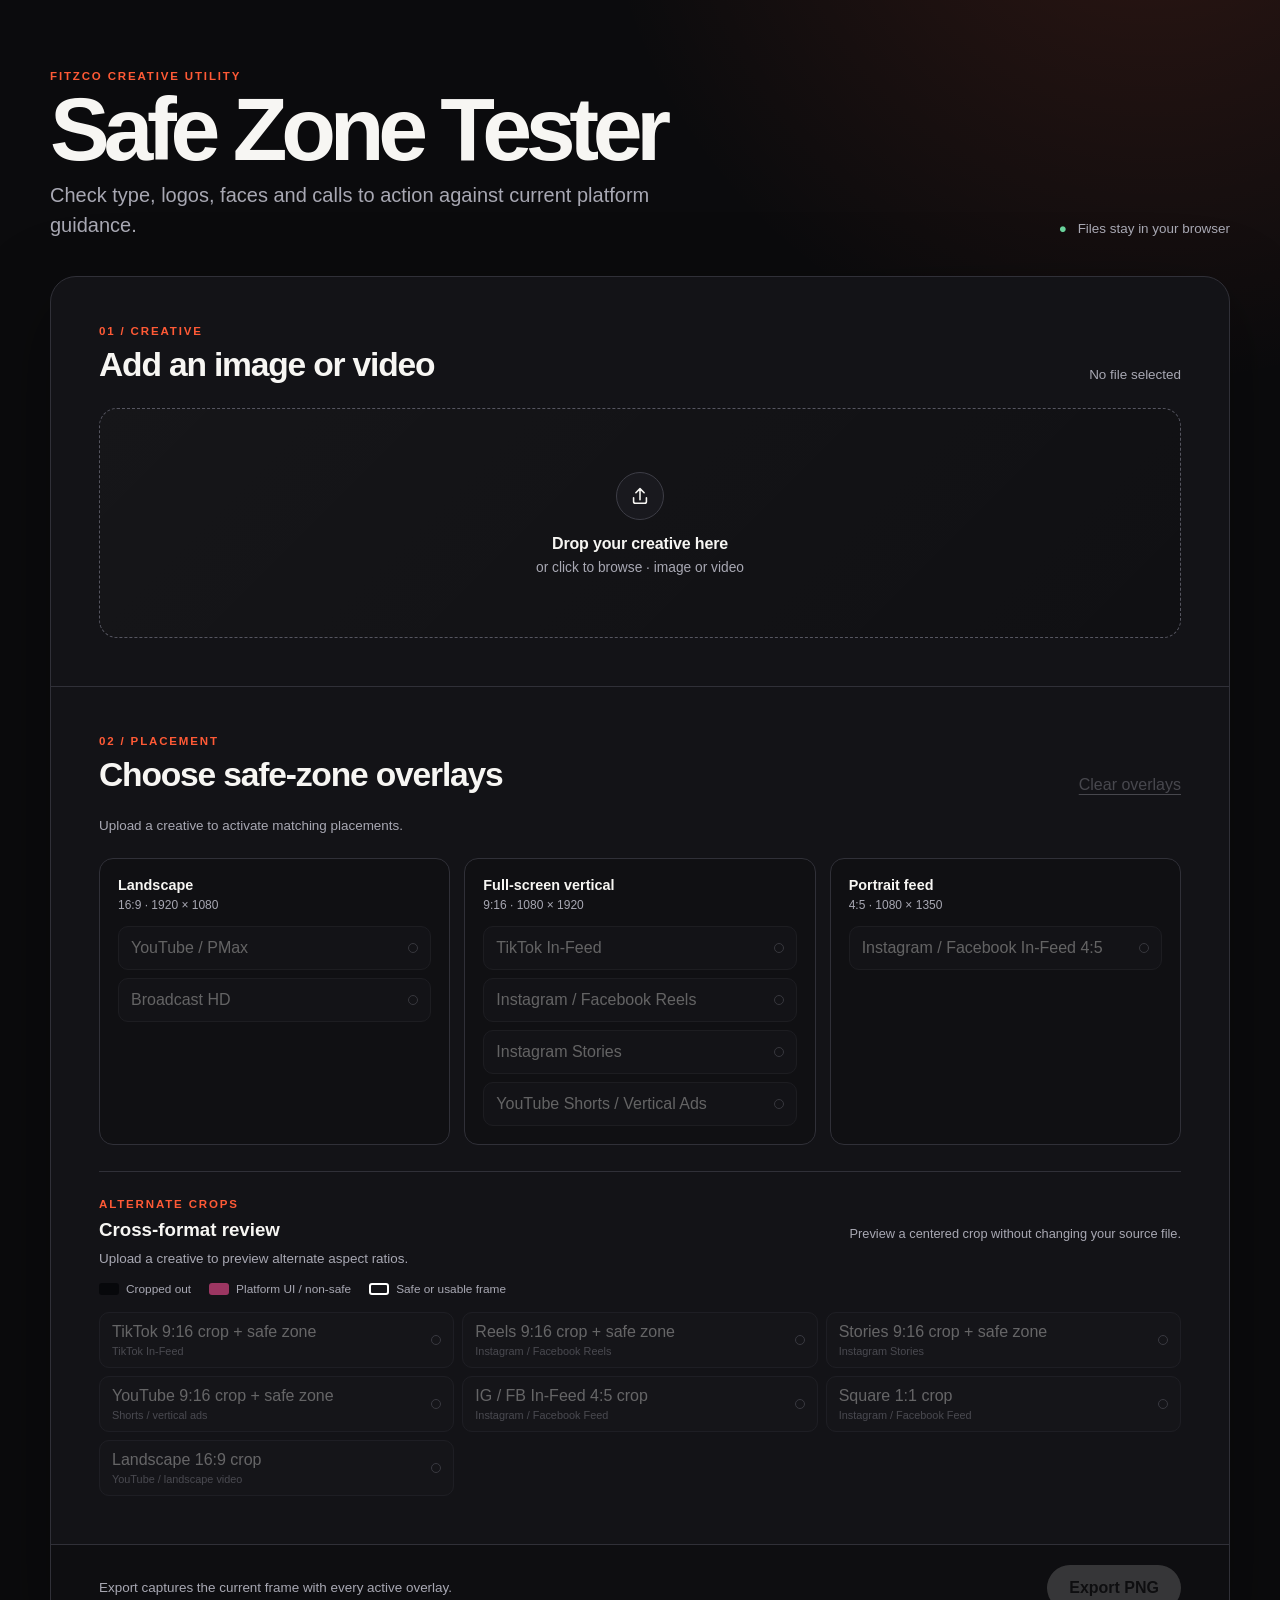
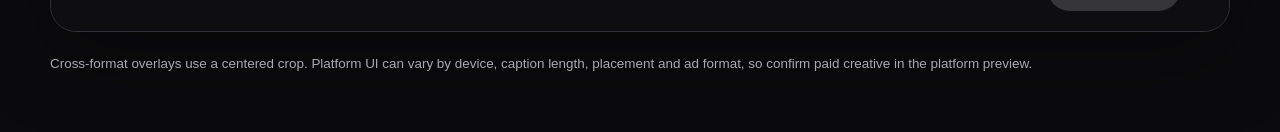
<file: index.html>
<!doctype html>
<html lang="en">
<head>
  <meta charset="utf-8">
  <meta name="viewport" content="width=device-width, initial-scale=1">
  <meta name="description" content="Preview image and video creative against current official platform safe zones.">
  <title>Safe Zone Tester</title>
  <link rel="stylesheet" href="styles.css">
</head>
<body>
  <header class="site-header">
    <div class="header-copy">
      <p class="eyebrow">Fitzco creative utility</p>
      <h1>Safe Zone Tester</h1>
      <p class="lede">Check type, logos, faces and calls to action against current platform guidance.</p>
    </div>
    <p class="privacy-note"><span aria-hidden="true">●</span> Files stay in your browser</p>
  </header>

  <main class="app-shell">
    <section class="workspace" aria-labelledby="upload-heading">
      <div class="section-heading">
        <div>
          <p class="step-label">01 / Creative</p>
          <h2 id="upload-heading">Add an image or video</h2>
        </div>
        <p id="asset-meta" class="asset-meta" aria-live="polite">No file selected</p>
      </div>

      <input id="file-input" class="visually-hidden" type="file" accept="image/*,video/*">
      <button id="drop-zone" class="drop-zone" type="button">
        <span class="upload-icon" aria-hidden="true">
          <svg viewBox="0 0 24 24" role="presentation">
            <path d="M12 16V4m0 0L7.5 8.5M12 4l4.5 4.5M5 14v4a2 2 0 0 0 2 2h10a2 2 0 0 0 2-2v-4"/>
          </svg>
        </span>
        <span class="drop-title">Drop your creative here</span>
        <span class="drop-subtitle">or click to browse · image or video</span>
      </button>

      <div id="preview-wrap" class="preview-wrap" hidden>
        <div id="preview-container" class="preview-container">
          <img id="preview-image" class="preview-media" alt="Uploaded creative preview" hidden>
          <video id="preview-video" class="preview-media" playsinline loop hidden></video>
          <div id="overlay-container" aria-hidden="true"></div>
        </div>

        <div id="custom-controls" class="video-controls" hidden>
          <button id="play-pause-btn" class="icon-button" type="button" aria-label="Play video">
            <span aria-hidden="true">▶</span>
          </button>
          <input id="seek-bar" type="range" min="0" max="100" value="0" aria-label="Video position">
          <span id="time-display">0:00 / 0:00</span>
        </div>
      </div>
    </section>

    <section class="placements" aria-labelledby="placements-heading">
      <div class="section-heading">
        <div>
          <p class="step-label">02 / Placement</p>
          <h2 id="placements-heading">Choose safe-zone overlays</h2>
        </div>
        <button id="clear-btn" class="text-button" type="button" disabled>Clear overlays</button>
      </div>

      <p id="placement-status" class="placement-status" aria-live="polite">
        Upload a creative to activate matching placements.
      </p>
      <div id="placement-groups" class="placement-groups"></div>

      <section class="cross-format-review" aria-labelledby="cross-format-heading">
        <div class="cross-format-heading-row">
          <div>
            <p class="step-label">Alternate crops</p>
            <h3 id="cross-format-heading">Cross-format review</h3>
          </div>
          <p>Preview a centered crop without changing your source file.</p>
        </div>
        <p id="cross-format-status" class="placement-status" aria-live="polite">
          Upload a creative to preview alternate aspect ratios.
        </p>
        <div class="overlay-legend" aria-label="Overlay legend">
          <span><i class="legend-swatch cropped-swatch" aria-hidden="true"></i>Cropped out</span>
          <span><i class="legend-swatch exclusion-swatch" aria-hidden="true"></i>Platform UI / non-safe</span>
          <span><i class="legend-swatch safe-swatch" aria-hidden="true"></i>Safe or usable frame</span>
        </div>
        <div id="cross-format-controls" class="cross-format-controls"></div>
      </section>
    </section>

    <section id="platform-preview-panel" class="platform-preview-panel" aria-labelledby="platform-preview-heading" hidden>
      <div class="section-heading platform-preview-heading-row">
        <div>
          <p class="step-label">03 / Context</p>
          <h2 id="platform-preview-heading">See it on-platform</h2>
        </div>
        <p>Representative placement UI · one preview at a time</p>
      </div>

      <p class="placement-status">These mockups show the centered crop and typical interface together. Exact controls can vary by device, account, caption length and campaign setup.</p>
      <div class="platform-preview-layout">
        <div id="platform-preview-controls" class="platform-preview-controls" role="list" aria-label="Platform preview choices"></div>
        <div class="device-preview-column">
          <div class="context-toolbar">
            <span id="context-preview-label">Simulated placement</span>
            <label><input id="context-guide-toggle" type="checkbox"> Show safe area</label>
          </div>
          <div class="device-shell">
            <canvas id="platform-preview-canvas" width="1080" height="2160" aria-label="Simulated on-platform preview"></canvas>
            <button id="context-canvas-play-btn" class="canvas-play-button" type="button" aria-label="Play video" hidden>
              <span aria-hidden="true">▶</span>
            </button>
          </div>
          <div id="context-video-controls" class="video-controls context-video-controls" hidden>
            <button id="context-play-pause-btn" class="icon-button" type="button" aria-label="Play video">
              <span aria-hidden="true">▶</span>
            </button>
            <input id="context-seek-bar" type="range" min="0" max="100" value="0" aria-label="On-platform video position">
            <span id="context-time-display">0:00 / 0:00</span>
          </div>
          <div class="context-preview-notes">
            <p id="context-preview-note"></p>
            <button id="export-context-btn" class="text-button" type="button">Export this preview</button>
          </div>
        </div>
      </div>
    </section>

    <section id="guidance-panel" class="guidance-panel" aria-labelledby="guidance-heading" hidden>
      <div class="section-heading guidance-heading-row">
        <div>
          <p class="step-label">04 / Guidance</p>
          <h2 id="guidance-heading">Selected overlay details</h2>
        </div>
        <p>First-party sources checked October 8, 2026</p>
      </div>
      <div id="guidance-list" class="guidance-list"></div>
    </section>

    <div class="action-bar">
      <p>Export captures the current frame with every active overlay.</p>
      <button id="export-btn" class="primary-button" type="button" disabled>Export PNG</button>
    </div>
  </main>

  <footer>
    <p>Cross-format overlays use a centered crop. Platform UI can vary by device, caption length, placement and ad format, so confirm paid creative in the platform preview.</p>
  </footer>

  <script src="app.js"></script>
</body>
</html>
</file>
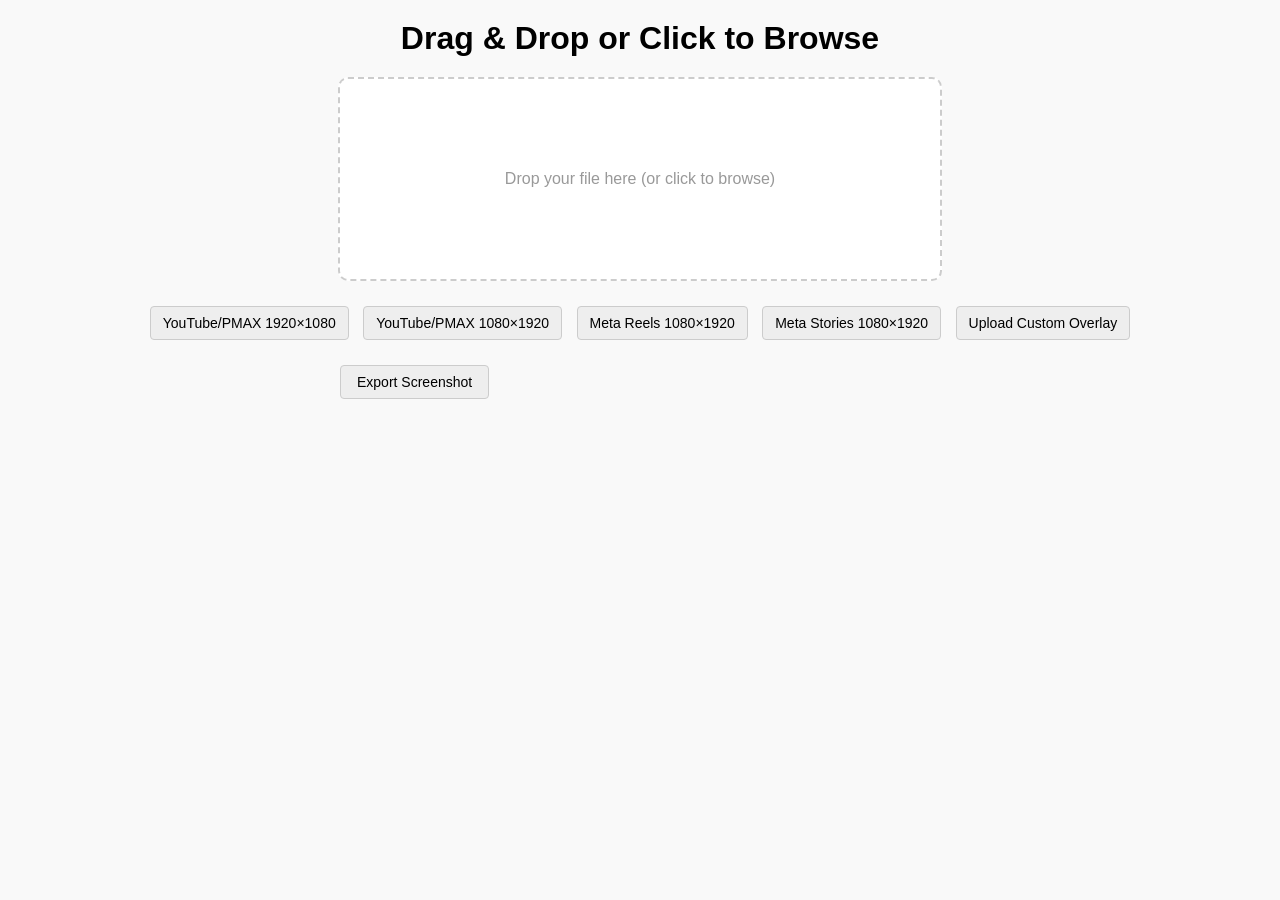
<file: overlay tester.html>
<!DOCTYPE html>
<html lang="en">
<head>
  <meta charset="UTF-8">
  <title>Overlay Tester with Custom Overlay & Screenshot</title>
  <style>
    body {
      font-family: Arial, sans-serif;
      margin: 0; 
      padding: 0;
      background: #f9f9f9;
    }
    h1 {
      text-align: center;
      margin: 20px;
    }

    /* Drop Zone */
    #drop-zone {
      width: 600px;
      height: 200px;
      margin: 20px auto;
      border: 2px dashed #ccc;
      border-radius: 10px;
      text-align: center;
      line-height: 200px;
      color: #999;
      background-color: #fff;
      cursor: pointer;
      transition: border-color 0.2s ease;
    }
    #drop-zone.hover {
      border-color: #666;
    }

    /* Preview Container */
    #preview-container {
      position: relative;
      width: 600px;
      margin: 0 auto 20px auto; 
      background: #ddd;
    }
    #preview-image,
    #preview-video {
      display: none;
      max-width: 100%;
      height: auto; /* keep aspect ratio */
    }

    /* Container for multiple stacked overlays */
    #overlay-container {
      position: absolute;
      top: 0;
      left: 0;
      width: 100%;
      height: 100%;
      pointer-events: none; /* let clicks pass through to video */
    }
    .overlay-img {
      position: absolute;
      top: 0;
      left: 0;
      width: 100%;
      height: 100%;
    }

    /* Custom Video Controls (below the video) */
    #custom-controls {
      width: 600px;
      margin: 10px auto;
      text-align: center;
      display: none; /* hidden unless we have a video */
      font-size: 14px;
    }
    #playPauseBtn {
      padding: 6px 16px;
      cursor: pointer;
      margin: 0 5px;
    }
    #seekBar {
      width: 300px;
      margin: 0 10px;
      cursor: pointer;
      vertical-align: middle;
    }
    #timeDisplay {
      display: inline-block;
      min-width: 60px;
      text-align: right;
    }

    /* Overlay & screenshot buttons */
    .buttons-container {
      text-align: center;
      margin: 20px;
    }
    .overlay-btn {
      margin: 5px;
      padding: 8px 12px;
      cursor: pointer;
      font-size: 14px;
      background-color: #eee;
      border: 1px solid #ccc;
      border-radius: 4px;
    }
    /* Darkened style when active (overlay toggled on) */
    .overlay-btn.active {
      background-color: #666;
      color: #fff;
      border-color: #333;
    }

    /* The bottom row for screenshot or other actions, aligned left under the container */
    #bottom-row {
      width: 600px;
      margin: 0 auto 40px auto;
      text-align: left;
    }
    #exportBtn {
      padding: 8px 16px;
      font-size: 14px;
      cursor: pointer;
      background-color: #eee;
      border: 1px solid #ccc;
      border-radius: 4px;
    }
  </style>
</head>
<body>
  <h1>Drag & Drop or Click to Browse</h1>

  <!-- Hidden file input for main image/video -->
  <input
    type="file"
    id="file-input"
    accept="image/*,video/*"
    style="display:none;"
  >

  <!-- Hidden file input for custom overlay -->
  <input
    type="file"
    id="custom-overlay-input"
    accept="image/*"
    style="display:none;"
  >

  <div id="drop-zone">Drop your file here (or click to browse)</div>

  <!-- Preview Container (image or video + overlays) -->
  <div id="preview-container">
    <img id="preview-image" alt="Preview Image">
    <video id="preview-video"></video>
    <div id="overlay-container"></div>
  </div>

  <!-- Custom Video Controls BELOW the video -->
  <div id="custom-controls">
    <button id="playPauseBtn">Play</button>
    <input type="range" id="seekBar" min="0" max="100" value="0">
    <span id="timeDisplay">0:00 / 0:00</span>
  </div>

  <!-- Overlay Buttons -->
  <div class="buttons-container">
    <button class="overlay-btn" data-overlay="youtube_pmax_1920x1080.png">
      YouTube/PMAX 1920×1080
    </button>
    <button class="overlay-btn" data-overlay="youtube_pmax_1080x1920.png">
      YouTube/PMAX 1080×1920
    </button>
    <button class="overlay-btn" data-overlay="meta_reels_1080x1920.png">
      Meta Reels 1080×1920
    </button>
    <button class="overlay-btn" data-overlay="meta_stories_1080x1920.png">
      Meta Stories 1080×1920
    </button>

    <!-- Custom Overlay Button -->
    <button class="overlay-btn" id="customOverlayBtn" data-overlay="">
      Upload Custom Overlay
    </button>
  </div>

  <!-- Bottom row for screenshot button, aligned left -->
  <div id="bottom-row">
    <button id="exportBtn">Export Screenshot</button>
  </div>

  <script>
    const dropZone         = document.getElementById('drop-zone');
    const fileInput        = document.getElementById('file-input');
    const customOverlayInput = document.getElementById('custom-overlay-input');
    const previewImage     = document.getElementById('preview-image');
    const previewVideo     = document.getElementById('preview-video');
    const overlayContainer = document.getElementById('overlay-container');

    const customControls   = document.getElementById('custom-controls');
    const playPauseBtn     = document.getElementById('playPauseBtn');
    const seekBar          = document.getElementById('seekBar');
    const timeDisplay      = document.getElementById('timeDisplay');
    const exportBtn        = document.getElementById('exportBtn');

    const customOverlayBtn = document.getElementById('customOverlayBtn');

    // === CLICK TO BROWSE (main file) ===
    dropZone.addEventListener('click', () => {
      fileInput.click();
    });
    fileInput.addEventListener('change', () => {
      const file = fileInput.files[0];
      if (file) handleFile(file);
    });

    // === DRAG & DROP ===
    dropZone.addEventListener('dragover', (e) => {
      e.preventDefault();
      e.stopPropagation();
      dropZone.classList.add('hover');
    });
    dropZone.addEventListener('dragleave', (e) => {
      e.preventDefault();
      e.stopPropagation();
      dropZone.classList.remove('hover');
    });
    dropZone.addEventListener('drop', (e) => {
      e.preventDefault();
      e.stopPropagation();
      dropZone.classList.remove('hover');
      const file = e.dataTransfer.files[0];
      if (!file) return;
      handleFile(file);
    });

    // === HANDLE FILE (image or video) ===
    function handleFile(file) {
      const fileURL = URL.createObjectURL(file);

      // If it's an image
      if (file.type.startsWith('image/')) {
        previewImage.src = fileURL;
        previewImage.style.display = 'block';

        // Hide video & controls
        previewVideo.src = '';
        previewVideo.style.display = 'none';
        customControls.style.display = 'none';

      // If it's a video
      } else if (file.type.startsWith('video/')) {
        previewVideo.src = fileURL;
        previewVideo.style.display = 'block';
        customControls.style.display = 'block';

        // Hide image
        previewImage.src = '';
        previewImage.style.display = 'none';

        setupCustomVideo(previewVideo);
      } else {
        alert('Unsupported file type! Please drop an image or video file.');
      }
    }

    // === CUSTOM VIDEO CONTROLS ===
    function setupCustomVideo(videoEl) {
      videoEl.pause();
      videoEl.currentTime = 0;
      playPauseBtn.textContent = 'Play';
      seekBar.value = 0;
      timeDisplay.textContent = '0:00 / 0:00';

      // Click video to toggle
      videoEl.onclick = () => {
        togglePlayPause(videoEl);
      };

      // Play/Pause button
      playPauseBtn.onclick = () => {
        togglePlayPause(videoEl);
      };

      // Update duration after metadata loads
      videoEl.addEventListener('loadedmetadata', () => {
        updateTimeDisplay(videoEl);
      });

      // Update seek/time as it plays
      videoEl.addEventListener('timeupdate', () => {
        updateTimeDisplay(videoEl);
      });

      // Seek bar input
      seekBar.addEventListener('input', () => {
        const pct = parseFloat(seekBar.value) / 100;
        videoEl.currentTime = pct * videoEl.duration;
      });
    }

    function togglePlayPause(videoEl) {
      if (videoEl.paused) {
        videoEl.play();
        playPauseBtn.textContent = 'Pause';
      } else {
        videoEl.pause();
        playPauseBtn.textContent = 'Play';
      }
    }

    function updateTimeDisplay(videoEl) {
      if (isNaN(videoEl.duration)) return;
      const cur = formatTime(videoEl.currentTime);
      const dur = formatTime(videoEl.duration);
      timeDisplay.textContent = `${cur} / ${dur}`;
      const pct = (videoEl.currentTime / videoEl.duration) * 100;
      seekBar.value = pct;
    }

    function formatTime(sec) {
      if (!sec || sec < 0) sec = 0;
      const h = Math.floor(sec / 3600);
      const m = Math.floor((sec % 3600) / 60);
      const s = Math.floor(sec % 60);
      if (h > 0) {
        return `${h}:${m.toString().padStart(2, '0')}:${s.toString().padStart(2, '0')}`;
      } else {
        return `${m}:${s.toString().padStart(2, '0')}`;
      }
    }

    // === MULTIPLE OVERLAYS: Toggle on/off per button ===
    const overlayButtons = document.querySelectorAll('.overlay-btn');
    overlayButtons.forEach(btn => {
      // If it's not the custom overlay button, we wire up toggle directly
      if (btn !== customOverlayBtn) {
        btn.addEventListener('click', () => {
          toggleOverlay(btn);
        });
      }
    });

    function toggleOverlay(button) {
      const overlayFile = button.getAttribute('data-overlay');
      // Build an ID so we can remove the overlay if it's toggled off
      const overlayId = 'overlay-' + overlayFile.replace(/[^\w-]/g, '_');

      let existing = document.getElementById(overlayId);
      if (!existing) {
        // Create new overlay
        const newOverlayImg = document.createElement('img');
        newOverlayImg.src = overlayFile;
        newOverlayImg.id = overlayId;
        newOverlayImg.classList.add('overlay-img');
        overlayContainer.appendChild(newOverlayImg);

        button.classList.add('active');
      } else {
        // Remove overlay
        existing.remove();
        button.classList.remove('active');
      }
    }

    // === CUSTOM OVERLAY BUTTON: picks a file, toggles on/off like the others ===
    customOverlayBtn.addEventListener('click', () => {
      // If we haven't chosen a file yet, open the file picker
      const currentOverlay = customOverlayBtn.getAttribute('data-overlay');
      if (!currentOverlay) {
        customOverlayInput.click();
      } else {
        // There's already a file. We toggle it on/off just like others
        toggleOverlay(customOverlayBtn);
      }
    });

    // Once user picks a custom file
    customOverlayInput.addEventListener('change', () => {
      const customFile = customOverlayInput.files[0];
      if (!customFile) return;

      // If the button was already "active," remove old overlay first
      if (customOverlayBtn.classList.contains('active')) {
        toggleOverlay(customOverlayBtn); // remove old overlay
      }

      const fileURL = URL.createObjectURL(customFile);
      // Set button data-overlay to the new file
      customOverlayBtn.setAttribute('data-overlay', fileURL);
      // Rename the button to the file's name
      customOverlayBtn.textContent = customFile.name;

      // Toggle it ON
      toggleOverlay(customOverlayBtn);
    });

    // === EXPORT SCREENSHOT BUTTON ===
    exportBtn.addEventListener('click', exportScreenshot);

    function exportScreenshot() {
      const container = document.getElementById('preview-container');
      const width = container.offsetWidth;
      const height = container.offsetHeight;

      const canvas = document.createElement('canvas');
      canvas.width = width;
      canvas.height = height;
      const ctx = canvas.getContext('2d');

      // Draw the image or current video frame
      if (previewVideo.style.display !== 'none') {
        // If video is visible, draw current frame
        ctx.drawImage(previewVideo, 0, 0, width, height);
      } else if (previewImage.style.display !== 'none') {
        // If image is visible
        ctx.drawImage(previewImage, 0, 0, width, height);
      }

      // Draw all overlays
      const overlays = document.querySelectorAll('#overlay-container .overlay-img');
      overlays.forEach(img => {
        ctx.drawImage(img, 0, 0, width, height);
      });

      // Convert canvas to data URL
      const dataURL = canvas.toDataURL('image/png');

      // Create a link to download the file
      const link = document.createElement('a');
      link.download = 'screenshot.png';
      link.href = dataURL;
      link.click();
      link.remove();
    }
  </script>
</body>
</html>
</file>
<file: styles.css>
:root {
  color-scheme: dark;
  --bg: #0b0b0d;
  --panel: #151519;
  --panel-strong: #1c1c21;
  --line: #303038;
  --muted: #a8a8b3;
  --text: #f7f6f3;
  --accent: #ff5a36;
  --accent-soft: rgba(255, 90, 54, 0.14);
  --success: #69d29b;
  --radius: 18px;
  --shadow: 0 24px 80px rgba(0, 0, 0, 0.34);
}

* { box-sizing: border-box; }

html { background: var(--bg); }

body {
  min-width: 320px;
  margin: 0;
  color: var(--text);
  background:
    radial-gradient(circle at 90% -10%, rgba(255, 90, 54, 0.15), transparent 35rem),
    var(--bg);
  font-family: Inter, ui-sans-serif, -apple-system, BlinkMacSystemFont, "Segoe UI", sans-serif;
}

button, input { font: inherit; }
button { color: inherit; }

button:focus-visible,
input:focus-visible,
a:focus-visible {
  outline: 3px solid rgba(255, 90, 54, 0.72);
  outline-offset: 3px;
}

.site-header,
.app-shell,
footer {
  width: min(1180px, calc(100% - 40px));
  margin-inline: auto;
}

.site-header {
  display: flex;
  align-items: flex-end;
  justify-content: space-between;
  gap: 32px;
  padding: 70px 0 36px;
}

.eyebrow,
.step-label {
  margin: 0 0 9px;
  color: var(--accent);
  font-size: 0.72rem;
  font-weight: 800;
  letter-spacing: 0.16em;
  text-transform: uppercase;
}

h1, h2, h3, p { margin-top: 0; }

h1 {
  max-width: 780px;
  margin-bottom: 12px;
  font-size: clamp(3rem, 7vw, 6.5rem);
  font-weight: 850;
  letter-spacing: -0.07em;
  line-height: 0.86;
}

.lede {
  max-width: 660px;
  margin-bottom: 0;
  color: var(--muted);
  font-size: clamp(1rem, 2vw, 1.25rem);
  line-height: 1.5;
}

.privacy-note {
  flex: 0 0 auto;
  margin-bottom: 4px;
  color: var(--muted);
  font-size: 0.84rem;
}

.privacy-note span {
  margin-right: 7px;
  color: var(--success);
}

.app-shell {
  overflow: hidden;
  border: 1px solid var(--line);
  border-radius: 26px;
  background: rgba(20, 20, 24, 0.94);
  box-shadow: var(--shadow);
}

.workspace,
.placements,
.platform-preview-panel,
.guidance-panel { padding: clamp(24px, 4vw, 48px); }

.placements,
.platform-preview-panel,
.guidance-panel { border-top: 1px solid var(--line); }

.section-heading {
  display: flex;
  align-items: flex-end;
  justify-content: space-between;
  gap: 24px;
  margin-bottom: 24px;
}

h2 {
  margin-bottom: 0;
  font-size: clamp(1.35rem, 3vw, 2.1rem);
  letter-spacing: -0.035em;
}

.asset-meta,
.guidance-heading-row > p,
.platform-preview-heading-row > p,
.placement-status,
.action-bar > p,
footer {
  color: var(--muted);
  font-size: 0.84rem;
}

.asset-meta {
  margin-bottom: 2px;
  text-align: right;
}

.drop-zone {
  display: grid;
  width: 100%;
  min-height: 230px;
  place-items: center;
  align-content: center;
  border: 1px dashed #555560;
  border-radius: var(--radius);
  color: var(--text);
  background:
    linear-gradient(135deg, rgba(255, 255, 255, 0.025), rgba(255, 255, 255, 0)),
    #101013;
  cursor: pointer;
  transition: border-color 160ms ease, background 160ms ease, transform 160ms ease;
}

.drop-zone:hover,
.drop-zone.is-dragging {
  border-color: var(--accent);
  background: var(--accent-soft);
  transform: translateY(-2px);
}

.upload-icon {
  display: grid;
  width: 48px;
  height: 48px;
  margin-bottom: 15px;
  place-items: center;
  border: 1px solid #3d3d46;
  border-radius: 50%;
  background: #19191e;
}

.upload-icon svg {
  width: 22px;
  fill: none;
  stroke: currentColor;
  stroke-linecap: round;
  stroke-linejoin: round;
  stroke-width: 1.7;
}

.drop-title {
  margin-bottom: 7px;
  font-weight: 750;
  letter-spacing: -0.01em;
}

.drop-subtitle {
  color: var(--muted);
  font-size: 0.86rem;
}

.preview-wrap { margin-top: 24px; }

.preview-container {
  position: relative;
  width: fit-content;
  max-width: 100%;
  margin-inline: auto;
  overflow: hidden;
  border: 1px solid var(--line);
  border-radius: 12px;
  background-color: #050506;
  background-image:
    linear-gradient(45deg, #17171a 25%, transparent 25%),
    linear-gradient(-45deg, #17171a 25%, transparent 25%),
    linear-gradient(45deg, transparent 75%, #17171a 75%),
    linear-gradient(-45deg, transparent 75%, #17171a 75%);
  background-position: 0 0, 0 10px, 10px -10px, -10px 0;
  background-size: 20px 20px;
  line-height: 0;
}

.preview-media {
  display: block;
  width: auto;
  max-width: 100%;
  max-height: 74vh;
  object-fit: contain;
}

#overlay-container {
  position: absolute;
  inset: 0;
  pointer-events: none;
}

.overlay-layer {
  position: absolute;
  inset: 0;
  width: 100%;
  height: 100%;
}

.video-controls {
  display: grid;
  grid-template-columns: auto minmax(100px, 1fr) auto;
  align-items: center;
  width: min(700px, 100%);
  margin: 16px auto 0;
  gap: 12px;
}

.video-controls input {
  width: 100%;
  accent-color: var(--accent);
}

.icon-button {
  width: 38px;
  height: 38px;
  border: 1px solid var(--line);
  border-radius: 50%;
  background: var(--panel-strong);
  cursor: pointer;
}

.placement-status {
  min-height: 1.3em;
  margin-bottom: 22px;
}

.placement-status.is-warning { color: #f4bd68; }

.placement-groups {
  display: grid;
  grid-template-columns: repeat(3, minmax(0, 1fr));
  gap: 14px;
}

.placement-group {
  padding: 18px;
  border: 1px solid var(--line);
  border-radius: 14px;
  background: #101013;
}

.placement-group h3 {
  margin-bottom: 5px;
  font-size: 0.9rem;
}

.placement-group > p {
  margin-bottom: 14px;
  color: var(--muted);
  font-size: 0.75rem;
}

.cross-format-review {
  margin-top: 26px;
  padding-top: 26px;
  border-top: 1px solid var(--line);
}

.cross-format-heading-row {
  display: flex;
  align-items: flex-end;
  justify-content: space-between;
  gap: 24px;
  margin-bottom: 10px;
}

.cross-format-heading-row h3 { margin-bottom: 0; }

.cross-format-heading-row > p {
  max-width: 420px;
  margin-bottom: 0;
  color: var(--muted);
  font-size: 0.8rem;
  text-align: right;
}

.cross-format-controls {
  display: grid;
  grid-template-columns: repeat(3, minmax(0, 1fr));
  gap: 8px;
}

.overlay-legend {
  display: flex;
  flex-wrap: wrap;
  gap: 10px 18px;
  margin: -8px 0 16px;
  color: var(--muted);
  font-size: 0.74rem;
}

.overlay-legend span {
  display: inline-flex;
  align-items: center;
  gap: 7px;
}

.legend-swatch {
  display: inline-block;
  width: 20px;
  height: 12px;
  border-radius: 3px;
}

.cropped-swatch { background: rgba(6, 7, 10, 0.88); }
.exclusion-swatch { background: rgba(255, 79, 154, 0.58); }

.safe-swatch {
  border: 2px solid #fff;
  background: transparent;
}

.placement-button-list {
  display: grid;
  gap: 8px;
}

.overlay-btn {
  display: flex;
  align-items: center;
  justify-content: space-between;
  width: 100%;
  min-height: 44px;
  padding: 10px 12px;
  border: 1px solid #34343c;
  border-radius: 10px;
  background: #1a1a1f;
  cursor: pointer;
  text-align: left;
  transition: border-color 150ms ease, background 150ms ease, color 150ms ease;
}

.overlay-btn::after {
  width: 8px;
  height: 8px;
  border: 1px solid #7b7b87;
  border-radius: 50%;
  content: "";
}

.crop-btn small {
  display: block;
  margin-top: 4px;
  color: var(--muted);
  font-size: 0.68rem;
  font-weight: 500;
}

.overlay-btn:hover:not(:disabled) { border-color: #686874; }

.overlay-btn.active {
  border-color: var(--accent);
  color: #fff;
  background: var(--accent-soft);
}

.overlay-btn.active::after {
  border-color: var(--accent);
  background: var(--accent);
  box-shadow: 0 0 0 4px rgba(255, 90, 54, 0.14);
}

.overlay-btn:disabled {
  cursor: not-allowed;
  opacity: 0.36;
}

.text-button {
  padding: 0;
  border: 0;
  color: var(--muted);
  background: none;
  cursor: pointer;
  text-decoration: underline;
  text-underline-offset: 4px;
}

.text-button:disabled {
  cursor: default;
  opacity: 0.35;
}

.guidance-list {
  display: grid;
  grid-template-columns: repeat(2, minmax(0, 1fr));
  gap: 12px;
}

.platform-preview-layout {
  display: grid;
  grid-template-columns: minmax(220px, 0.8fr) minmax(320px, 1.2fr);
  gap: clamp(22px, 4vw, 48px);
  align-items: start;
}

.platform-preview-controls {
  display: grid;
  gap: 8px;
}

.platform-preview-controls .overlay-btn small {
  display: block;
  margin-top: 4px;
  color: var(--muted);
  font-size: 0.68rem;
  font-weight: 500;
}

.device-preview-column {
  min-width: 0;
}

.context-toolbar,
.context-preview-notes {
  display: flex;
  align-items: center;
  justify-content: space-between;
  gap: 18px;
  width: min(420px, 100%);
  margin-inline: auto;
  color: var(--muted);
  font-size: 0.76rem;
}

.context-toolbar { margin-bottom: 10px; }

.context-toolbar > span {
  color: var(--text);
  font-weight: 750;
}

.context-toolbar label {
  display: inline-flex;
  align-items: center;
  gap: 7px;
  cursor: pointer;
}

.context-toolbar input { accent-color: var(--accent); }

.device-shell {
  position: relative;
  width: min(420px, 100%);
  margin-inline: auto;
  overflow: hidden;
  border: 8px solid #050506;
  border-radius: 34px;
  background: #050506;
  box-shadow: 0 22px 60px rgba(0, 0, 0, 0.42);
}

.canvas-play-button {
  position: absolute;
  top: 50%;
  left: 50%;
  display: grid;
  width: 68px;
  height: 68px;
  place-items: center;
  border: 1px solid rgba(255, 255, 255, 0.55);
  border-radius: 50%;
  color: #fff;
  background: rgba(5, 5, 8, 0.72);
  box-shadow: 0 8px 30px rgba(0, 0, 0, 0.42);
  cursor: pointer;
  transform: translate(-50%, -50%);
  backdrop-filter: blur(7px);
}

.canvas-play-button:hover { background: rgba(5, 5, 8, 0.9); }

#platform-preview-canvas {
  display: block;
  width: 100%;
  height: auto;
  background: #09090b;
}

.context-video-controls {
  width: min(420px, 100%);
  margin-top: 12px;
}

.context-preview-notes {
  align-items: flex-start;
  margin-top: 12px;
}

.context-preview-notes p {
  margin: 0;
  line-height: 1.5;
}

.context-preview-notes button { flex: 0 0 auto; }

.guidance-card {
  padding: 18px;
  border: 1px solid var(--line);
  border-radius: 14px;
  background: #101013;
}

.guidance-card h3 {
  margin-bottom: 8px;
  font-size: 0.98rem;
}

.guidance-card p {
  margin-bottom: 10px;
  color: var(--muted);
  font-size: 0.82rem;
  line-height: 1.55;
}

.guidance-card .measurements {
  color: var(--text);
  font-family: ui-monospace, SFMono-Regular, Menlo, monospace;
  font-size: 0.76rem;
}

.guidance-card a {
  color: #ff9a83;
  font-size: 0.78rem;
  text-underline-offset: 3px;
}

.official-badge {
  display: inline-block;
  margin-bottom: 10px;
  padding: 4px 7px;
  border: 1px solid rgba(105, 210, 155, 0.42);
  border-radius: 999px;
  color: var(--success);
  font-size: 0.66rem;
  font-weight: 800;
  letter-spacing: 0.08em;
  text-transform: uppercase;
}

.official-badge.reference-badge {
  border-color: rgba(168, 168, 179, 0.38);
  color: var(--muted);
}

.action-bar {
  display: flex;
  align-items: center;
  justify-content: space-between;
  gap: 24px;
  padding: 20px clamp(24px, 4vw, 48px);
  border-top: 1px solid var(--line);
  background: #0e0e11;
}

.action-bar > p { margin-bottom: 0; }

.primary-button {
  flex: 0 0 auto;
  min-height: 46px;
  padding: 0 22px;
  border: 0;
  border-radius: 999px;
  color: #111;
  background: var(--accent);
  cursor: pointer;
  font-weight: 800;
}

.primary-button:disabled {
  cursor: not-allowed;
  filter: grayscale(1);
  opacity: 0.38;
}

footer {
  padding: 22px 0 44px;
  line-height: 1.5;
}

.visually-hidden {
  position: absolute !important;
  width: 1px;
  height: 1px;
  padding: 0;
  margin: -1px;
  overflow: hidden;
  clip: rect(0, 0, 0, 0);
  white-space: nowrap;
  border: 0;
}

[hidden] { display: none !important; }

@media (max-width: 840px) {
  .site-header {
    display: block;
    padding-top: 48px;
  }

  .privacy-note { margin-top: 22px; }
  .placement-groups { grid-template-columns: 1fr; }
  .platform-preview-layout { grid-template-columns: 1fr; }
  .platform-preview-controls { grid-template-columns: repeat(2, minmax(0, 1fr)); }
  .guidance-list { grid-template-columns: 1fr; }
  .cross-format-controls { grid-template-columns: repeat(2, minmax(0, 1fr)); }
}

@media (max-width: 560px) {
  .site-header,
  .app-shell,
  footer { width: min(100% - 24px, 1180px); }

  .site-header { padding-top: 36px; }
  h1 { font-size: clamp(2.8rem, 17vw, 4.2rem); }

  .section-heading,
  .cross-format-heading-row,
  .action-bar {
    align-items: flex-start;
    flex-direction: column;
  }

  .asset-meta { text-align: left; }
  .cross-format-heading-row > p { text-align: left; }
  .cross-format-controls { grid-template-columns: 1fr; }
  .platform-preview-controls { grid-template-columns: 1fr; }
  .drop-zone { min-height: 190px; }
  .action-bar .primary-button { width: 100%; }
}

@media (prefers-reduced-motion: reduce) {
  *, *::before, *::after {
    scroll-behavior: auto !important;
    transition: none !important;
  }
}
</file>
